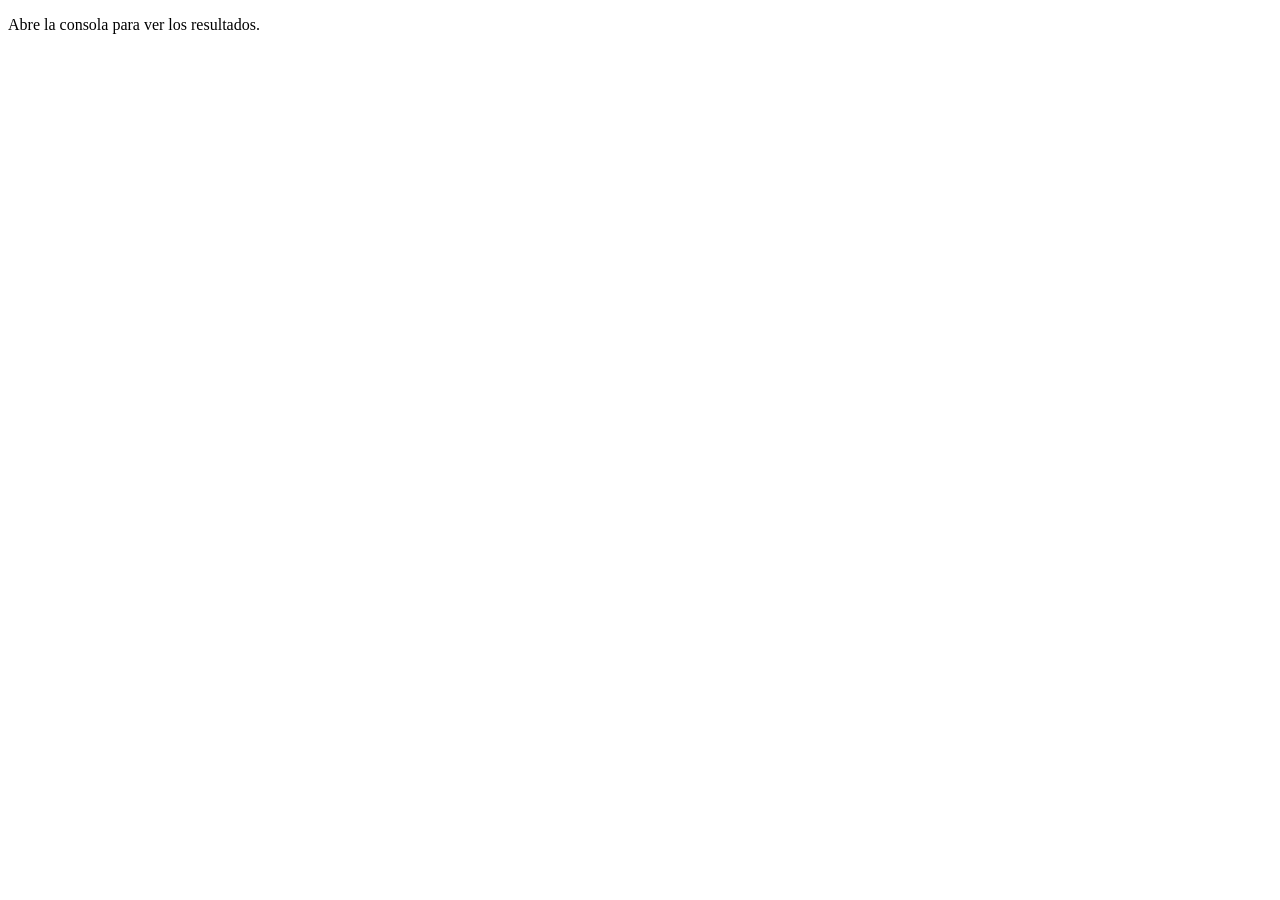
<file: 3-Funciones y arreglos/index.html>
<!DOCTYPE html>
<html lang="es">
<head>
    <meta charset="UTF-8">
    <meta name="viewport" content="width=device-width, initial-scale=1.0">
    <title>Funciones y arreglos</title>
</head>
<body>
    <p>Abre la consola para ver los resultados.</p>
    <script src="app.js"></script>
</body>
</html>
</file>
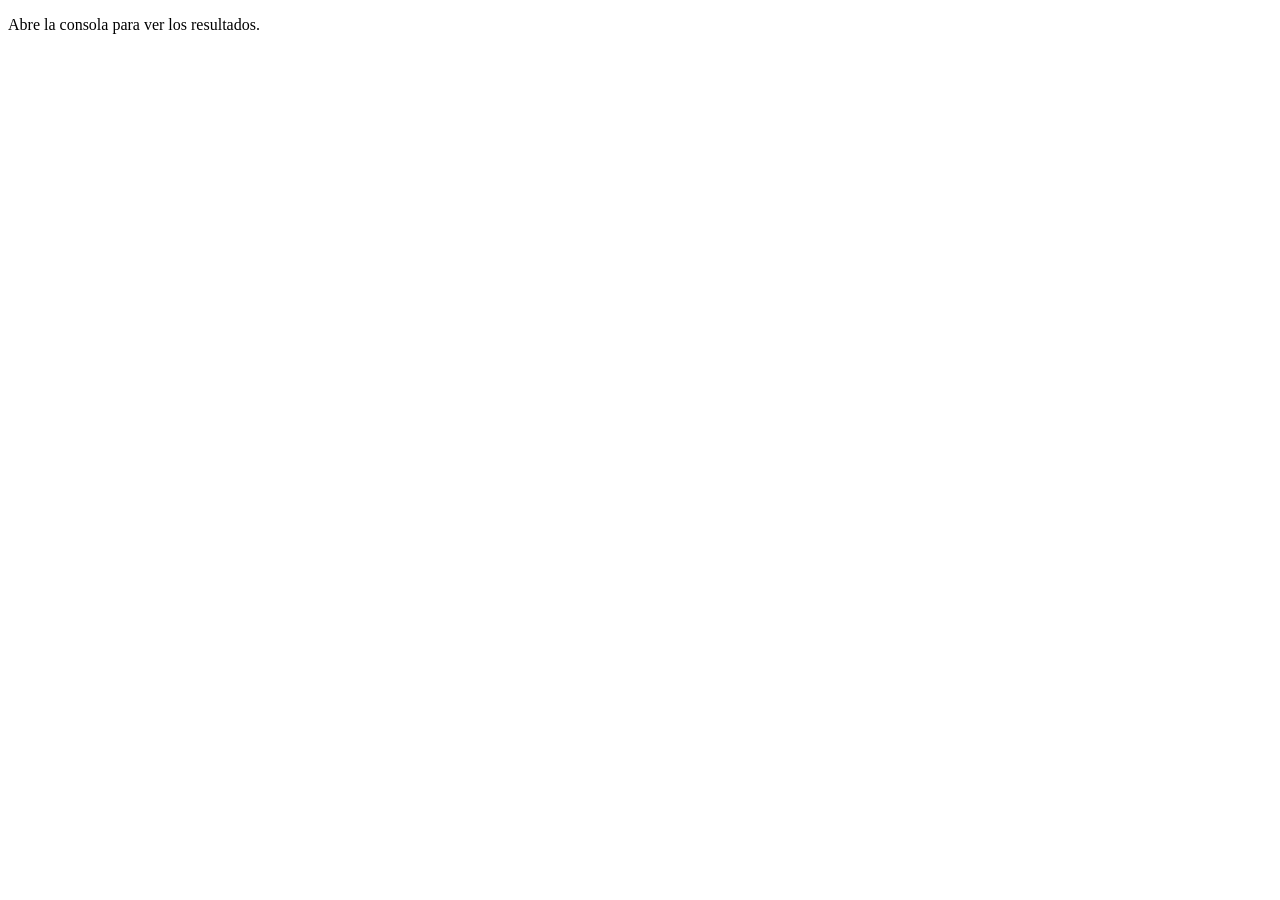
<file: 4-Funciones predefinidas/index.html>
<!DOCTYPE html>
<html lang="es">
<head>
    <meta charset="UTF-8">
    <meta name="viewport" content="width=device-width, initial-scale=1.0">
    <title>Funciones predefinidas</title>
</head>
<body>
    <p>Abre la consola para ver los resultados.</p>
    <script src="app.js"></script>
</body>
</html>
</file>
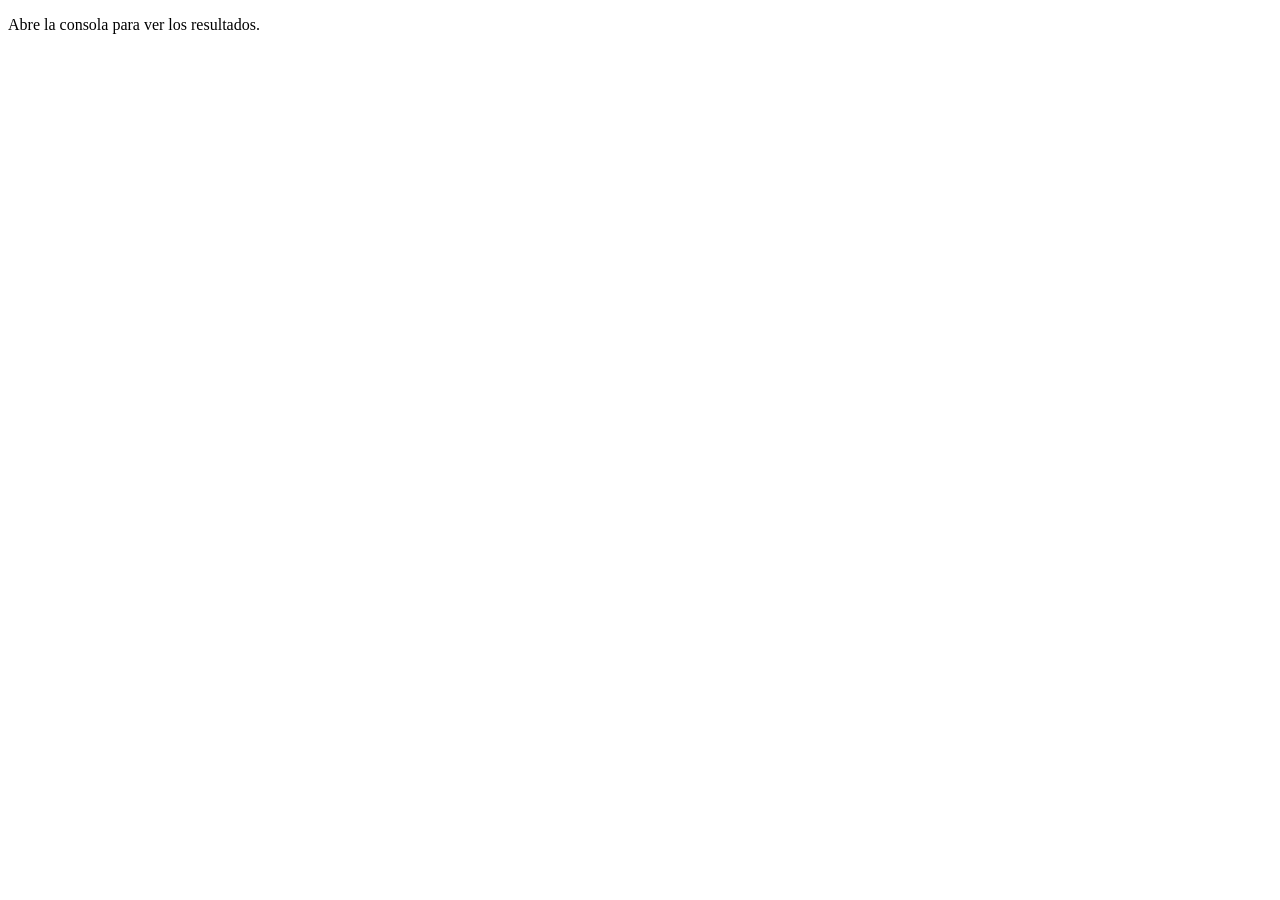
<file: 5-Arreglos/index.html>
<!DOCTYPE html>
<html lang="es">
<head>
    <meta charset="UTF-8">
    <meta name="viewport" content="width=device-width, initial-scale=1.0">
    <title>Arreglos</title>
    <style src="style.css"></style>
</head>
<body>
    <p>Abre la consola para ver los resultados.</p>
    <script src="app.js"></script>
</body>
</html>
</file>
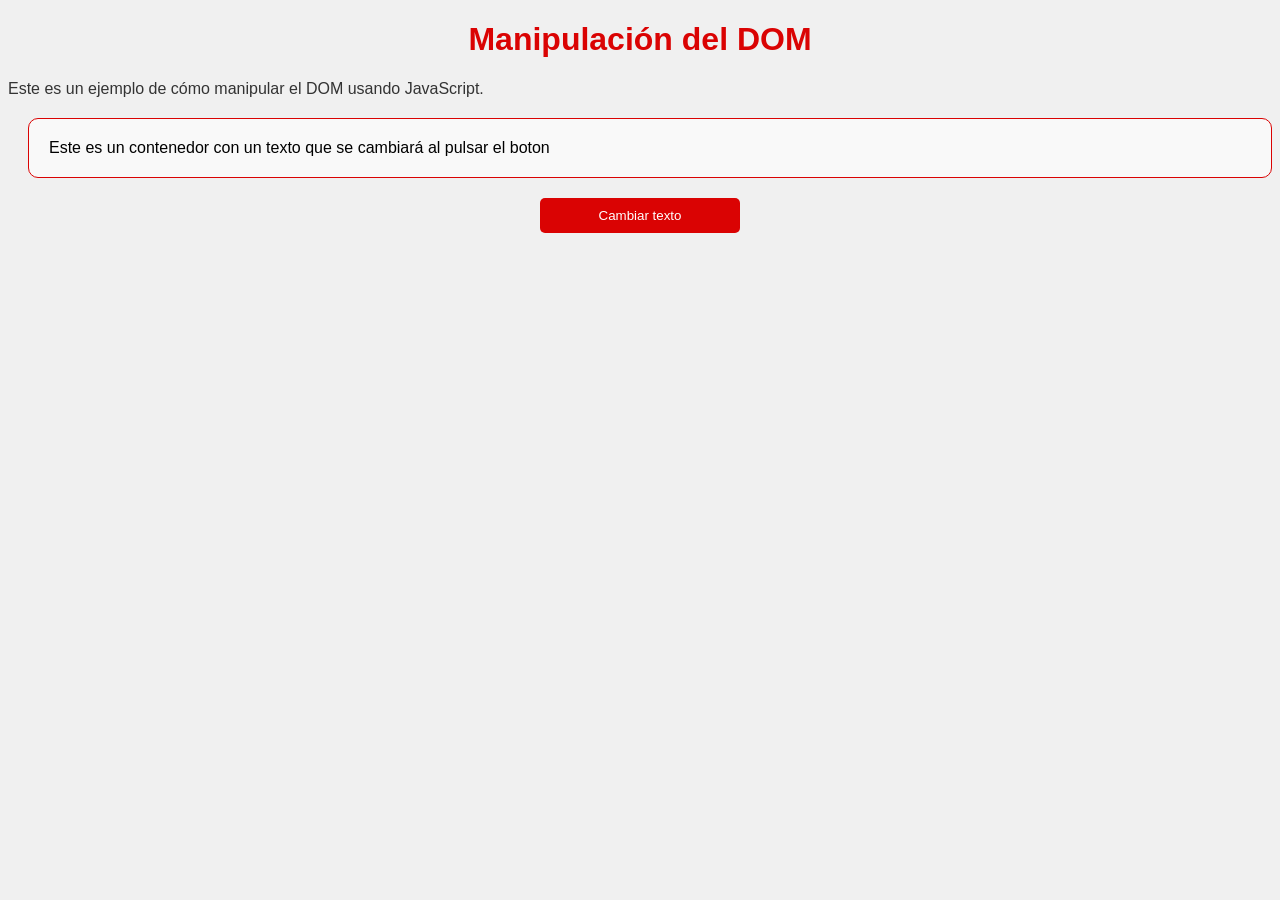
<file: 6-Manipulación del DOM/index.html>
<!DOCTYPE html>
<html lang="es">
<head>
    <meta charset="UTF-8">
    <meta name="viewport" content="width=device-width, initial-scale=1.0">
    <title>Manipulación del DOM</title>
    <link rel="stylesheet" href="style.css">
</head>
<body>
    <h1>Manipulación del DOM</h1>
    <p>Este es un ejemplo de cómo manipular el DOM usando JavaScript.</p>

    
    <div class="contenedor" id="contededor"> Este es un contenedor con un texto que se cambiará al pulsar el boton </div>
<button class="button" id="button">Cambiar texto</button>
    <script src="dom.js"></script>
</body>
</html>
</file>
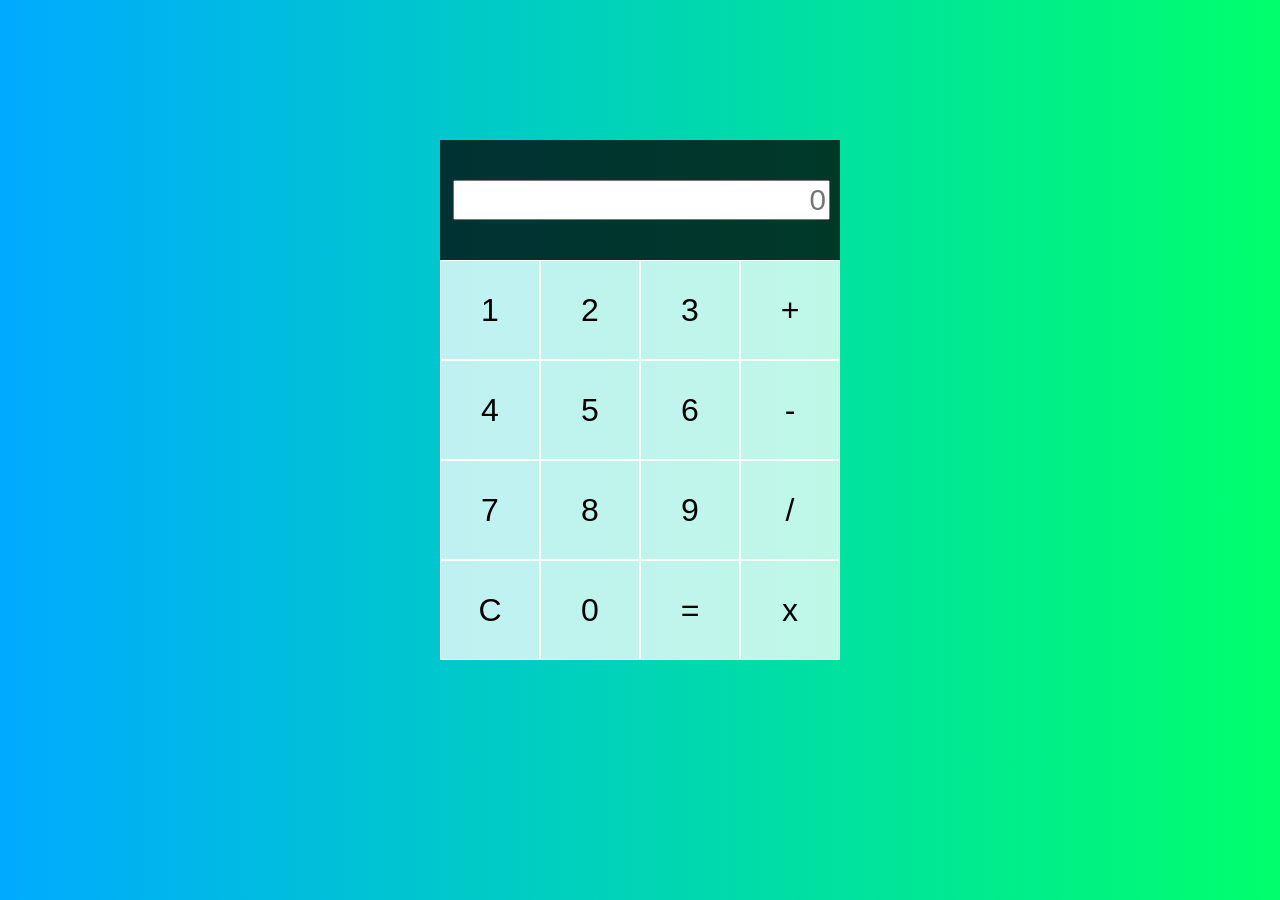
<file: 7-Práctica/index.html>
<!DOCTYPE html>
<html lang="es">
  <head>
    <meta charset="UTF-8" />
    <meta name="viewport" content="width=device-width, initial-scale=1.0" />
    <title>Calculadora</title>
    <link rel="stylesheet" href="style.css" />
  </head>
  <body>
    <div class="calculadora-grilla">
      <div class="output">
        <input class="display" type="text" id="result" placeholder="0" />
      </div>

      <button name="data-number">1</button>
      <button name="data-number">2</button>
      <button name="data-number">3</button>
      <button name="data-operator">+</button>
      <button name="data-number">4</button>
      <button name="data-number">5</button>
      <button name="data-number">6</button>
      <button name="data-operator">-</button>
      <button name="data-number">7</button>
      <button name="data-number">8</button>
      <button name="data-number">9</button>
      <button name="data-operator">/</button>
      <button name="data-borrar">C</button>
      <button name="data-number">0</button>
      <button name="data-igual">=</button>
      <button name="data-operator">x</button>
    </div>
  </body>
  <script src="calc.js"></script>
</html>
</file>
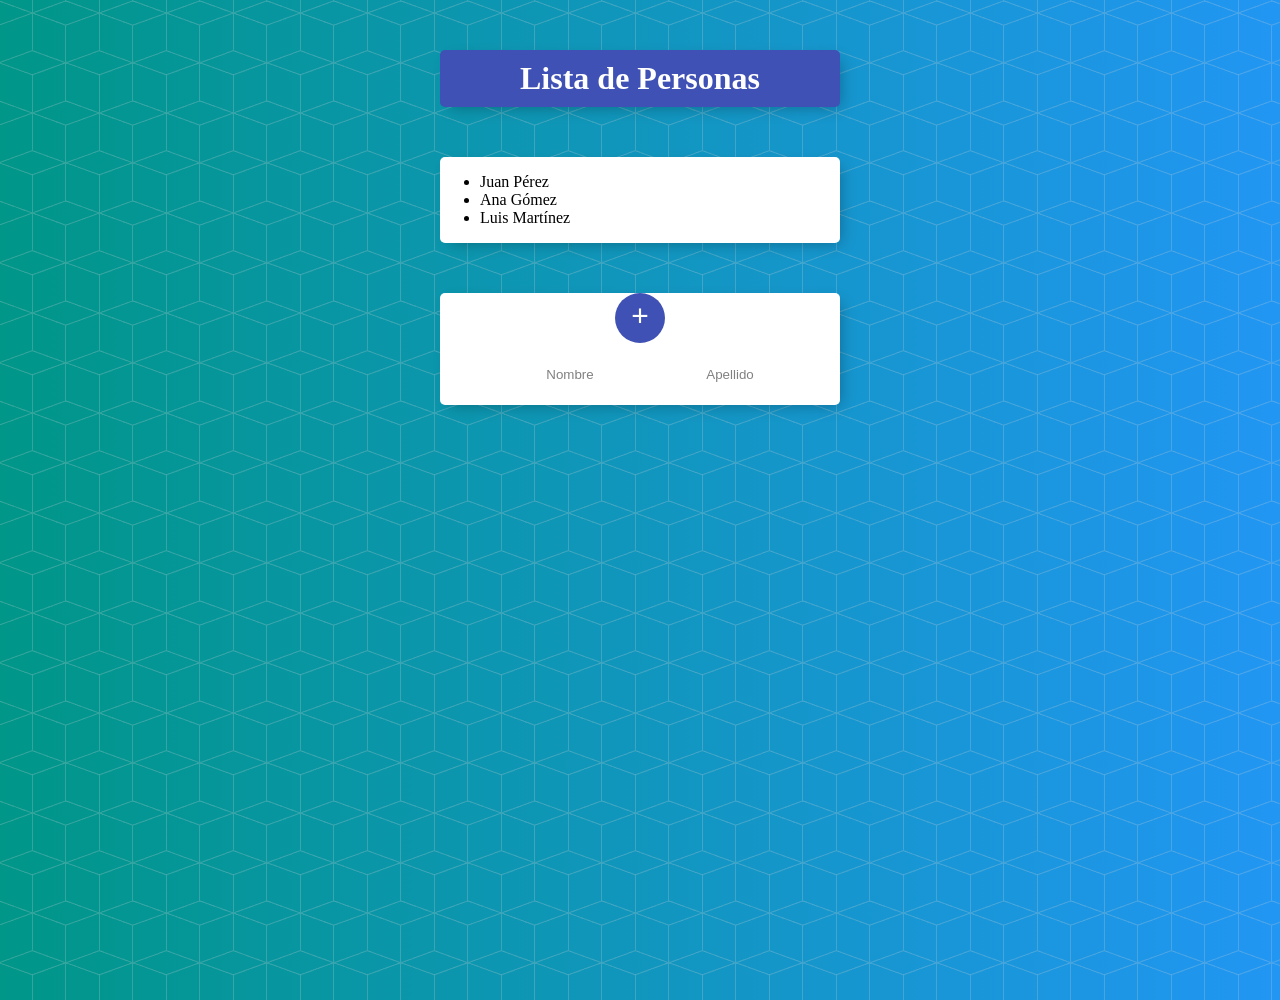
<file: proyectos/2-listaPersonas/index.html>
<!DOCTYPE html>
<html lang="en">
  <head>
    <meta charset="UTF-8" />
    <meta name="viewport" content="width=device-width, initial-scale=1.0" />
    <title>Lista de personas</title>
    <link rel="stylesheet" href="css/styles.css" />
  </head>
  <body onload="mostrarPersonas()">
    <div class="contenedor" id="cabecero">
      <h1>Lista de Personas</h1>
    </div>
    <div class="contenedor">
      <div class="elemento">
        <ul id="personas"></ul>
      </div>
    </div>

    <div class="contenedor">
      <div style="text-align: center">
        <button style="cursor: pointer" onclick="agregarPersona()">+</button>
      </div>
      <form id="forma">
        <input type="text" id="nombre" placeholder="Nombre" />
        <input type="text" id="apellido" placeholder="Apellido" />
      </form>
    </div>
    <script src="js/Persona.js"></script>
    <script src="js/app.js"></script>
  </body>
</html>
</file>
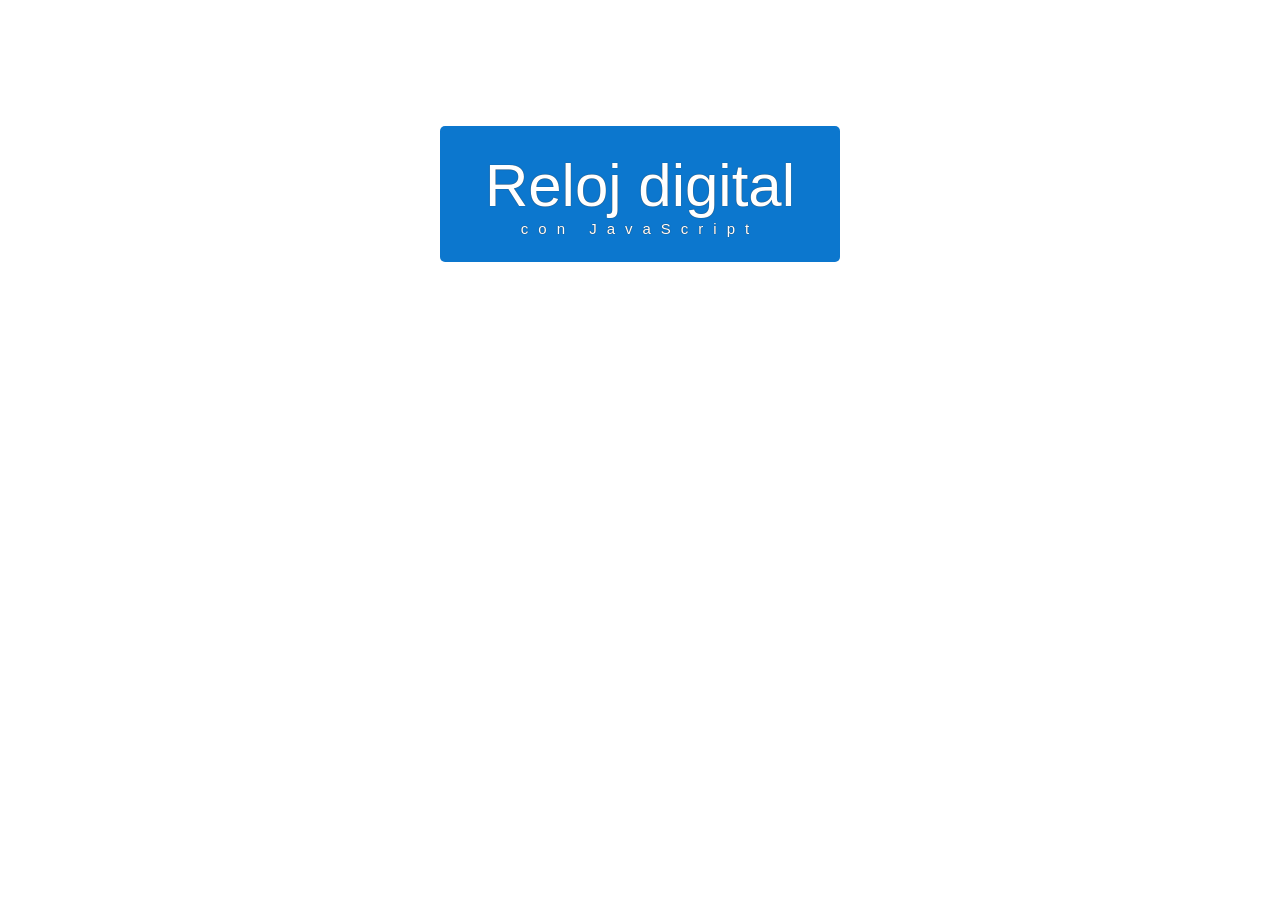
<file: proyectos/3-relojDigital/index.html>
<!DOCTYPE html>
<html lang="en">
<head>
    <meta charset="UTF-8">
    <meta http-equiv="X-UA-Compatible" content="IE=edge">
    <meta name="viewport" content="width=device-width, initial-scale=1.0">
    <title>Reloj Digital</title>
    <link href="css/estilos.css" rel="stylesheet"/>
</head>
<body>
    <div id='reloj'>
        <div class='reloj-contenedor' id='contenedor'>
            <div id='hora'>Reloj digital</div>
            <div id='fecha'>con JavaScript</div>
        </div>
    </div>

    <script src="js/reloj.js"></script>
</body>
</html>
</file>
<file: 6-Manipulación del DOM/style.css>
body {
    font-family: Arial, sans-serif;
    background-color: #f0f0f0;
    color: #333;
}
h1 {
    text-align: center;
    color: #da0303;
}
.button {
    display: block;
    width: 200px;
    margin: 20px auto;
    padding: 10px;
    background-color: #da0303;
    color: white;
    border: none;
    border-radius: 5px;
    cursor: pointer;
}



.contenedor {
    margin : 20px 0 0 20px;
    border : 1px solid #da0303;
    padding : 20px;
    border-radius : 10px;
    background-color : #f9f9f9;
    color: #000;
}
</file>
<file: 7-Práctica/style.css>
body {
  padding: 0;
  margin: 0;
  background: linear-gradient(to right, #00aaff, #00ff6c);
}
.calculadora-grilla {
  display: grid;
  justify-content: center;
  align-content: center;
  min-height: 100vh;
  grid-template-columns: repeat(4, 100px);
  grid-template-rows: minmax(120px, auto) repeat(5, 100px);
}
.calculadora-grilla > button {
  cursor: pointer;
  font-size: 2rem;
  border: 1px solid #fff;
  outline: none;
  background-color: rgba(255, 255, 255, 0.75);
}
.output {
  grid-column: 1 / -1;
  background-color: rgba(0, 0, 0, 0.75);
  display: flex;
  justify-content: space-around;
  align-items: flex-end;
  flex-direction: column;
  padding: 10px;
  word-wrap: break-word;
  word-break: break-all;
}
.output .display {
  color: black;
  font-size: 1.85rem;
  text-align: right;
}
.calculadora-grilla > button:hover {
  background-color: rgba(255, 255, 255, 0.9);
}
</file>
<file: proyectos/2-listaPersonas/css/styles.css>
html {
    background-color: #2196f3;
    min-height: 1000px;
    font-family: "helvetica neue";
    background: url(fondo.png), #2196f3;
    background: url(fondo.png),
      -webkit-gradient(linear, right top, left top, from(#2196f3), to(#009688));
    background: url(fondo.png),
      linear-gradient(to left, #2196f3, #009688);
  }
  
  h1 {
    color: #fff;
    padding: 10px;
  }
  
  .contenedor {
    max-width: 400px;
    margin: 50px auto;
    background: white;
    border-radius: 5px;
    box-shadow: 5px 5px 15px -5px rgba(0, 0, 0, 0.3);
  }
  
  #cabecero {
    background-color: #3f51b5;
    text-align: center;
  }
  
  .elemento {
    min-height: 70px;
    display: flex;
    align-items: center;
    border-bottom: 1px solid #f1f1f1;
  }
  
  .elemento:last-child {
    border-bottom: 0;
  }
  
  input[type="checkbox"] {
    margin: 20px;
  }
  
  p {
    margin: 0;
    padding: 20px;
    font-size: 20px;
    font-weight: 200;
    color: #00204a;
  }
  
  form {
    text-align: center;
    margin-left: 20px;
  }
  
  button {
    min-height: 50px;
    width: 50px;
    border-radius: 50%;
    border-color: transparent;
    background-color: #3f51b5;
    color: #fff;
    font-size: 30px;
    padding-bottom: 6px;
    border-width: 0;
  }
  
  input[type="text"] {
    text-align: center;
    height: 60px;
    top: 10px;
    border: none;
    background: transparent;
    font-weight: 200;
    width: 40%;
  }
  
  input[type="text"]:focus {
    outline: none;
    box-shadow: inset 0 -3px 0 0 #3f51b5;
  }
  
  ::placeholder {
    color: grey;
    opacity: 1;
  }
</file>
<file: proyectos/3-relojDigital/css/estilos.css>
#reloj{
    font-family: sans-serif;
    font-size: 60px;
    text-shadow: 0px 0px 1px #333;
    color:#fff;
}
.reloj-contenedor{
    background-color: rgb(12, 119, 206);
    padding: 25px;
    max-width: 350px;
    text-align: center;
    border-radius: 5px;
    margin: 0 auto;
    margin-top: 10%;
}
#fecha{
    letter-spacing: 10px;
    font-size: 15px;
}
.animar{
    border: rgb(0, 0, 0) 2px solid;
}
</file>
